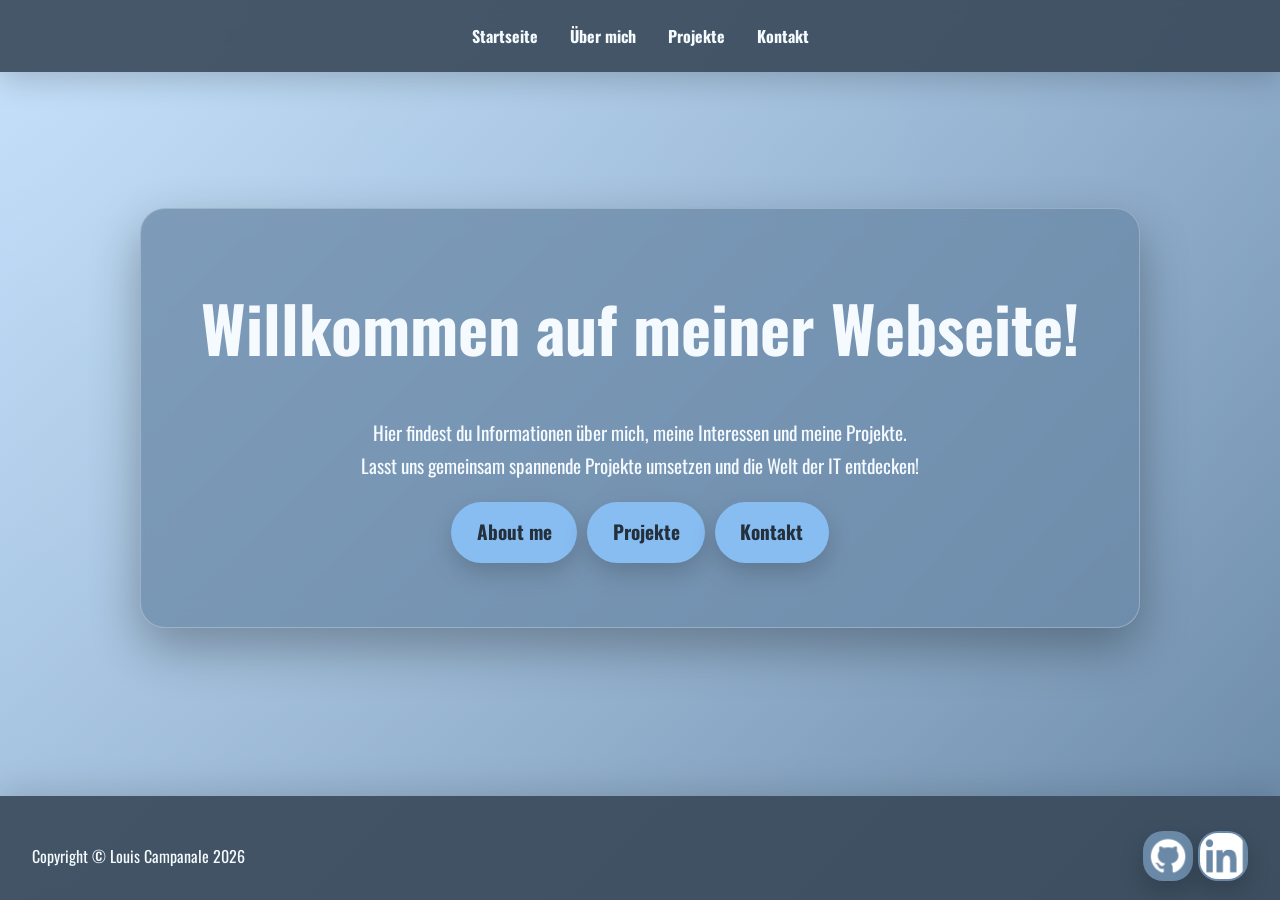
<file: templates/index.html>
<!DOCTYPE html>
<html>

<head>
    <!-- 1. Zeichensatz (Pflichtangabe, sollte immer an erster Stelle stehen) -->
    <meta charset="UTF-8">
    <!-- 2. Viewport (Sorgt für die korrekte Darstellung auf Mobilgeräten) -->
    <meta name="viewport" content="width=device-width, initial-scale=1.0">
    <!-- 3. Seitenbeschreibung (Wird oft in den Google-Suchergebnissen angezeigt) -->
    <meta name="description" content="Dies ist eine kurze Zusammenfassung der Webseite.">
    <!-- 4. Robots (Steuert, ob Suchmaschinen die Seite indexieren dürfen) -->
    <meta name="robots" content="index, follow">
    <!-- 5. Autor (Optional: Gibt den Ersteller der Seite an) -->
    <meta name="author" content="Louis Campanale">
    <link rel="stylesheet" href="../static/css/style.css">
    <title>louis-campanale.de</title>
</head>
    <body>
        <nav class ="nav">
            <a href="index.html">Startseite</a>
            <a href="aboutme.html">Über mich</a>
            <a href="projects.html">Projekte</a>
            <a href="contact.html">Kontakt</a>      
        </nav>
        <main class = "main_index"> 
            <section class="hero">
                <h1 class ="MainTitle">Willkommen auf meiner Webseite!</h1>
                <p>Hier findest du Informationen über mich, meine Interessen und meine Projekte. <br>Lasst uns gemeinsam spannende Projekte umsetzen und die Welt der IT entdecken!</p>
                <section class="buttons_main">    
                    <a class="btn btn-primary" href="aboutme.html">
                        About me
                    <a class ="btn btn-projects" href="projects.html">
                        Projekte
                    </a>
                    <a class="btn btn-contact" href="contact.html">
                        Kontakt
                    </a>
                </section>
            </section>
        </main>
        <footer>
            <hr id="hr_footer">
            <section class = "footer_content">  
                <section class = "copyright">
                    <p>Copyright © Louis Campanale 2026</p>
                </section>
                <section class = "footer_links">
                    <a href = "https://github.com/Schnuisen" target="_blank" rel="noopener noreferrer">
                        <img src = "../static/images/GitHub_Invertocat_White_Clearspace.png">
                    </a>
                    <a href ="https://www.linkedin.com/in/louis-campanale-4a1230410/?skipRedirect=true"target="_blank" rel="noopener noreferrer">
                        <img src ="../static/images/InBug-White.png">
                    </a>
                </section>
            </section>
        </footer>
    </body>
</html>
</file>
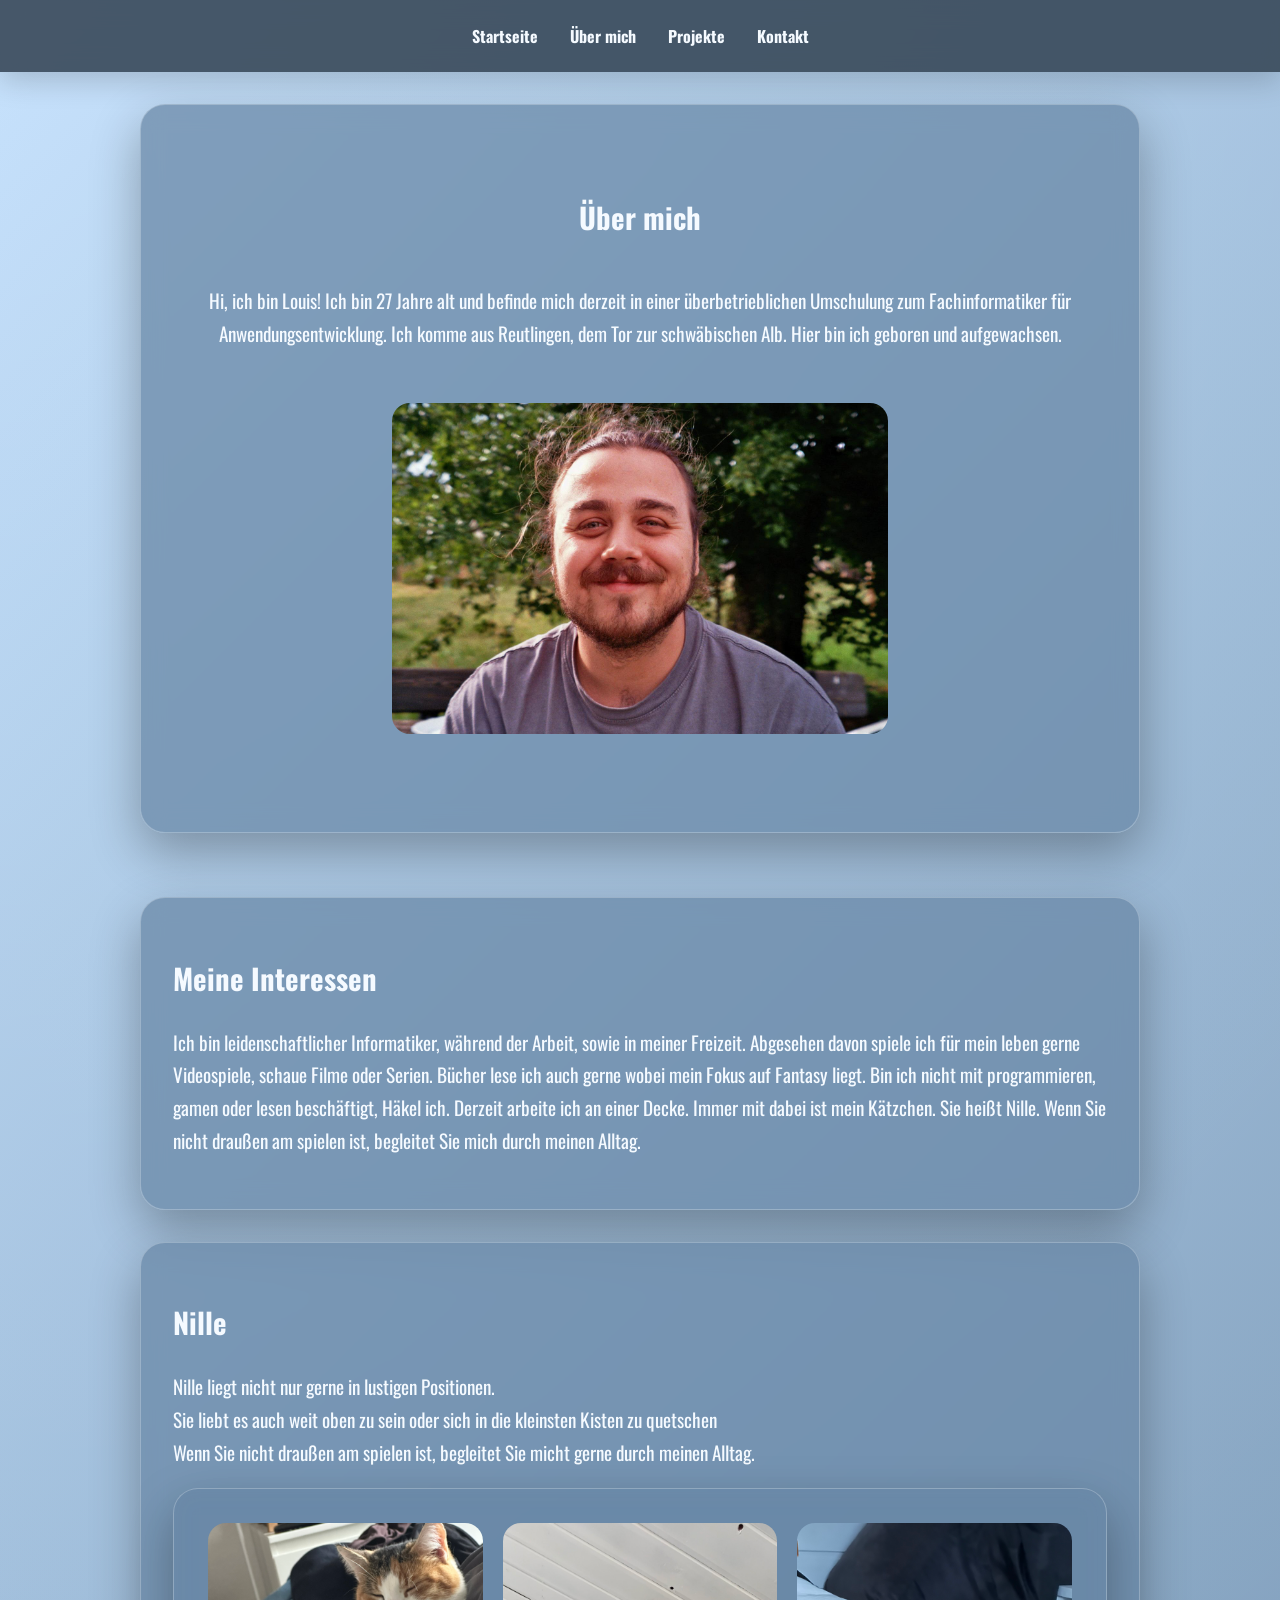
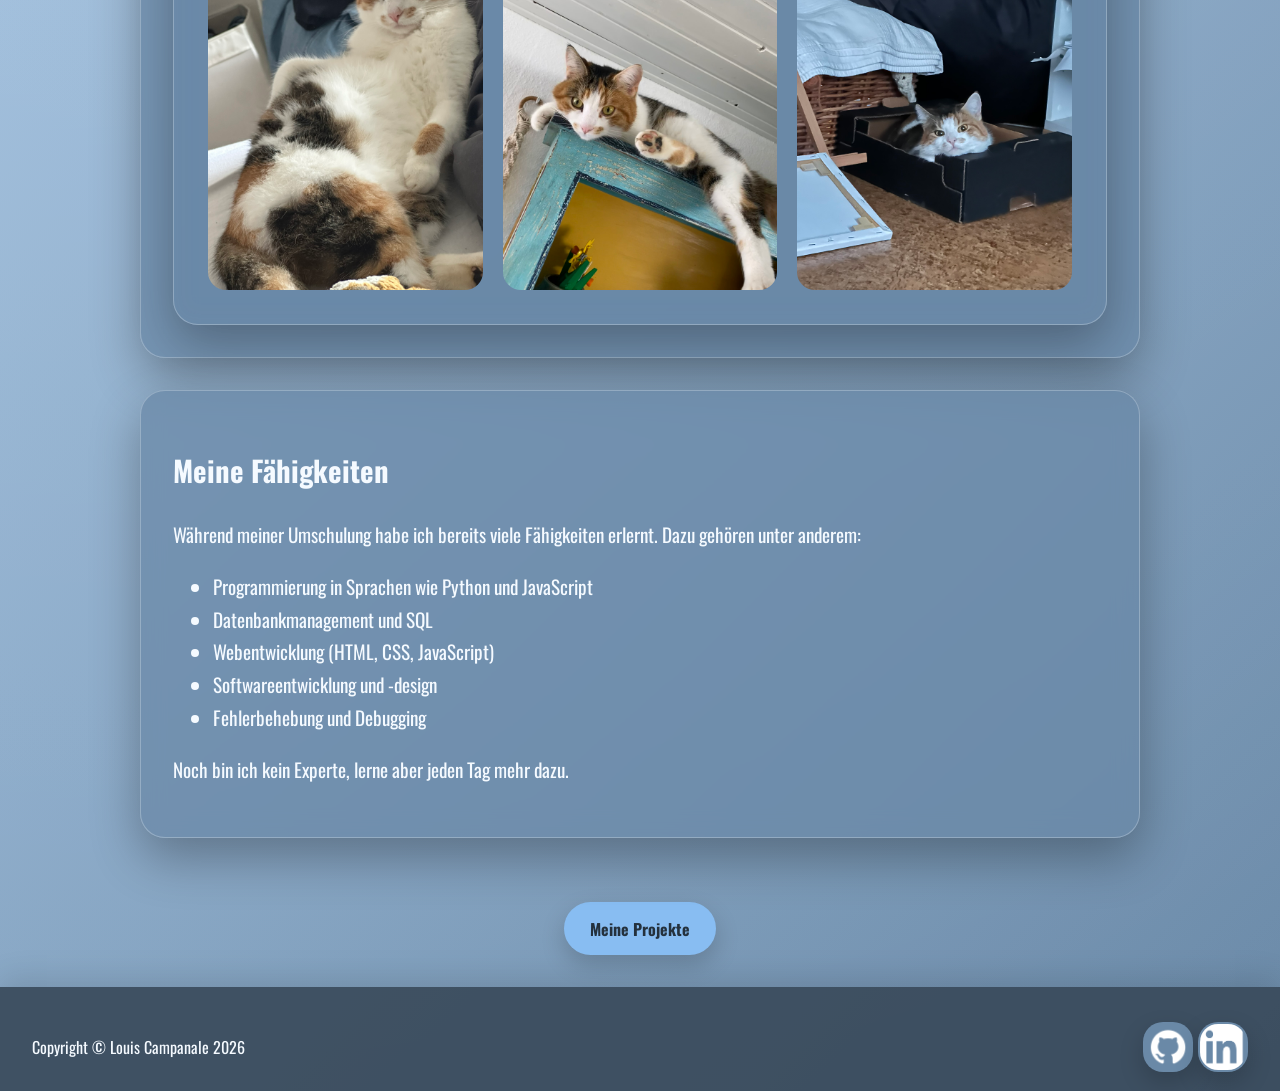
<file: templates/aboutme.html>
<!DOCTYPE html>
<html>
<head>
    <!-- 1. Zeichensatz (Pflichtangabe, sollte immer an erster Stelle stehen) -->
    <meta charset="UTF-8">
    <!-- 2. Viewport (Sorgt für die korrekte Darstellung auf Mobilgeräten) -->
    <meta name="viewport" content="width=device-width, initial-scale=1.0">
    <!-- 3. Seitenbeschreibung (Wird oft in den Google-Suchergebnissen angezeigt) -->
    <meta name="description" content="Dies ist eine kurze Zusammenfassung der Webseite.">
    <!-- 4. Robots (Steuert, ob Suchmaschinen die Seite indexieren dürfen) -->
    <meta name="robots" content="index, follow">
    <!-- 5. Autor (Optional: Gibt den Ersteller der Seite an) -->
    <link rel="stylesheet" href="../static/css/style.css">
    <meta name="author" content="Louis Campanale">
    <title>Über mich</title>
</head>
<body>
    <nav class="nav">
        <a href="index.html">Startseite</a>
        <a href ="aboutme.html">Über mich</a>
        <a href ="projects.html">Projekte</a>
        <a href="contact.html">Kontakt</a>
    </nav>
    <main class="main_about"> 
        <section class = "hero">
            <h2>Über mich</h2>
            <p>Hi, ich bin Louis! Ich bin 27 Jahre alt und befinde mich derzeit in einer überbetrieblichen Umschulung zum Fachinformatiker für Anwendungsentwicklung. Ich komme aus
                 Reutlingen, dem Tor zur schwäbischen Alb. Hier bin ich geboren und aufgewachsen. </p>
            <div class ="img1"><img src="../static/images/IMG_4299.JPG" alt="Projekt 1"></div>     
            </section>
        <section class="section_wrapper">    
            <section class="card about_content">
                <h2>Meine Interessen</h2>
                <p>Ich bin leidenschaftlicher Informatiker, während der Arbeit, sowie in meiner Freizeit. Abgesehen davon spiele ich für mein leben gerne Videospiele, schaue Filme
                    oder Serien. Bücher lese ich auch gerne wobei mein Fokus auf Fantasy liegt. Bin ich nicht mit programmieren, gamen oder lesen beschäftigt, Häkel ich. Derzeit arbeite ich an
                    einer Decke. Immer mit dabei ist mein Kätzchen. Sie heißt Nille. Wenn Sie nicht draußen am spielen ist, begleitet Sie mich durch meinen Alltag.</p>
            </section>
            <section class="card nille">
                <section class ="nille_text">
                    <h2>Nille</h2>
                    <p>Nille liegt nicht nur gerne in lustigen Positionen. <br>Sie liebt es auch weit oben zu sein oder sich in die kleinsten Kisten zu quetschen</br>Wenn Sie nicht draußen am spielen ist, begleitet Sie micht gerne durch meinen Alltag.</p>
                </section>
                <section class="card nille_img">    
                    <div class="img2"><img src="../static/images/Nille/IMG_4107.JPEG" alt="Nille"></div>
                    <div class="img3"><img  src="../static/images/Nille/IMG_3219.JPEG" alt="Nille"></div>
                    <div class="img4"><img src="../static/images/Nille/IMG_4242.JPEG" alt="Nille"></div>
                </section>
            </section>
            <section class = "card fähigkeiten">    
                <h2>Meine Fähigkeiten</h2>
                <p>Während meiner Umschulung habe ich bereits viele Fähigkeiten erlernt. Dazu gehören unter anderem:</p>
                <ul>
                    <li>Programmierung in Sprachen wie Python und JavaScript</li>
                    <li>Datenbankmanagement und SQL</li>
                    <li>Webentwicklung (HTML, CSS, JavaScript)</li>
                    <li>Softwareentwicklung und -design</li>
                    <li>Fehlerbehebung und Debugging</li>
                </ul>
                <p> Noch bin ich kein Experte, lerne aber jeden Tag mehr dazu.</p>
            </section>
        </section>       
         <a class="btn btn-projects" href="projects.html">
                     Meine Projekte
                </a>
    </main>
        <footer>
            <hr id="hr_footer">
            <section class = "footer_content">  
                <section class = "copyright">
                    <p>Copyright © Louis Campanale 2026</p>
                </section>
                <section class = "footer_links">
                    <a href = "https://github.com/Schnuisen" target="_blank" rel="noopener noreferrer">
                        <img src = "../static/images/GitHub_Invertocat_White_Clearspace.png">
                    </a>
                    <a href ="https://www.linkedin.com/in/louis-campanale-4a1230410/?skipRedirect=true"target="_blank" rel="noopener noreferrer">
                        <img src ="../static/images/InBug-White.png">
                    </a>
                </section>
            </section>
        </footer>
</body>
</html>
</file>
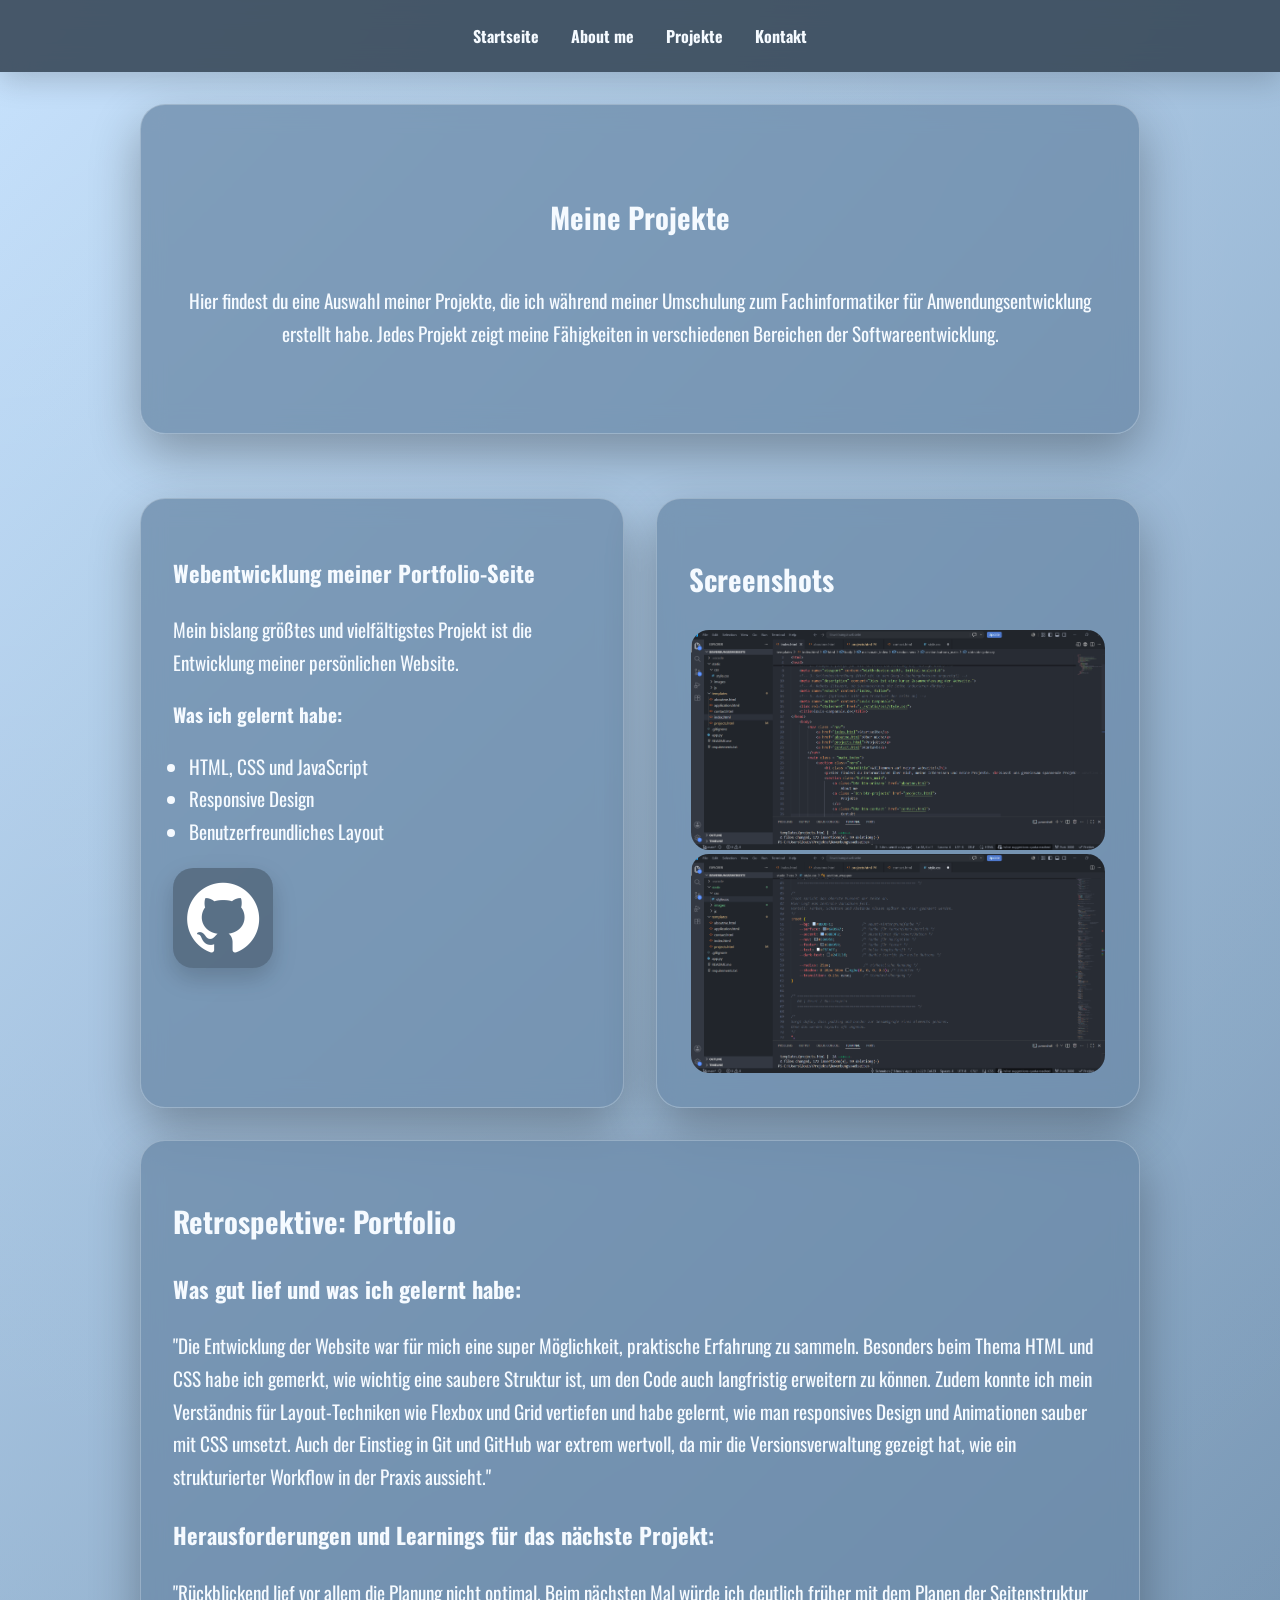
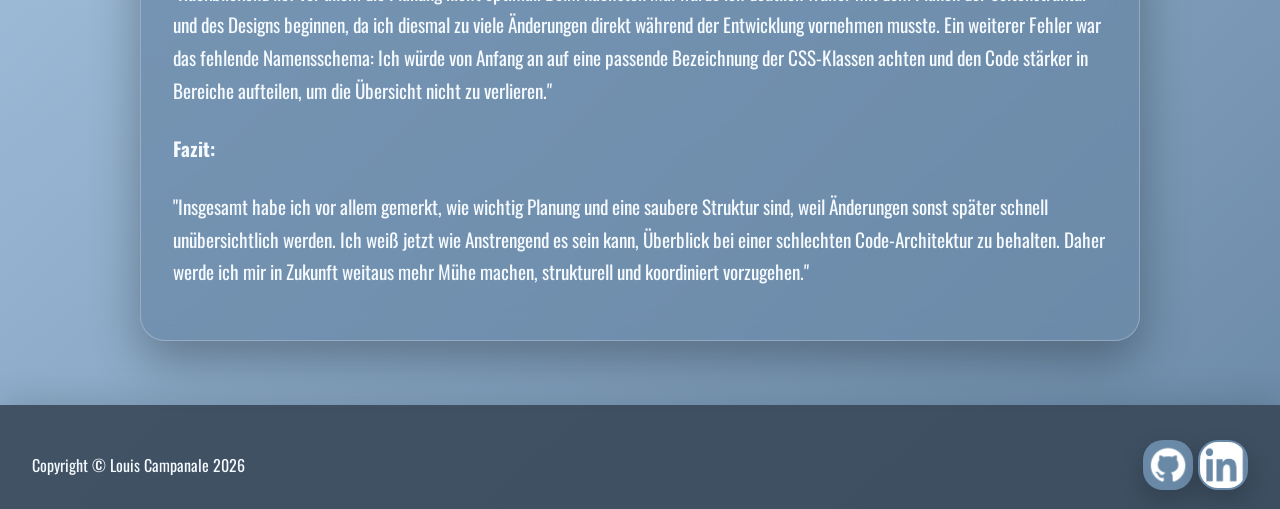
<file: templates/projects.html>
<!DOCTYPE html>
<html>
<head>
    <!-- 1. Zeichensatz (Pflichtangabe, sollte immer an erster Stelle stehen) -->
    <meta charset="UTF-8">
    <!-- 2. Viewport (Sorgt für die korrekte Darstellung auf Mobilgeräten) -->
    <meta name="viewport" content="width=device-width, initial-scale=1.0">
    <!-- 3. Seitenbeschreibung (Wird oft in den Google-Suchergebnissen angezeigt) -->
    <meta name="description" content="Dies ist eine kurze Zusammenfassung der Webseite.">
    <!-- 4. Robots (Steuert, ob Suchmaschinen die Seite indexieren dürfen) -->
    <meta name="robots" content="index, follow">
    <!-- 5. Autor (Optional: Gibt den Ersteller der Seite an) -->
    <meta name="author" content="Louis Campanale">
    <link rel="stylesheet" href="../static/css/style.css">
    <title>Projekte</title>
</head>
<body>
    <nav class="nav">
        <a href="index.html">Startseite</a>
        <a href ="aboutme.html"> About me</a>
        <a href ="projects.html"> Projekte</a>
        <a href="contact.html">Kontakt</a>
    </nav>
    <main class = "main_projects">
        <section class="hero">
            <h2>Meine Projekte</h2>
            <p>Hier findest du eine Auswahl meiner Projekte, die ich während meiner Umschulung zum Fachinformatiker für Anwendungsentwicklung erstellt habe. Jedes Projekt zeigt meine Fähigkeiten in verschiedenen Bereichen der Softwareentwicklung.</p>
        </section>
        <section class = "section_wrapper">
            <section class="webentwicklung_wrapper"> 
                    <section class="card webentwicklung_inhalt">
                    <div class="webentwicklung">
                        <h3>Webentwicklung meiner Portfolio-Seite</h3>
                        <p>Mein bislang größtes und vielfältigstes Projekt ist die Entwicklung meiner persönlichen Website. </p>
                        <p><b>Was ich gelernt habe:</b></p>
                        <div id = "webentwicklung_ul">
                            <ul>
                                <li>HTML, CSS und JavaScript</li>
                                <li>Responsive Design</li>
                                <li>Benutzerfreundliches Layout</li>
                            </ul>
                        </div>
                        <a id = "intervocat"href="https://github.com/Schnuisen/Bewerbungsswebseite.git" target="_blank" rel="noopener noreferrer">
                            <img src="../static/images/GitHub_Invertocat_White_Clearspace.png"  alt ="link zum repository" >
                        </a>
                    </div>  
                </section>        
                <section class ="card webentwicklung_img">
                    <h2>Screenshots</h2>
                    <div class ="code"><img src ="../static/images/code.png" alt = "code"></div>
                    <div class ="css"><img src = "../static/images/codeCSS.png" alt = "css"></div>
                </section>  
            </section>
            <section class = "webentwicklung_retrospektive_wrapper">
                <section class ="card retrospektive">
                    <h2><b> Retrospektive: Portfolio</b></h2>
                    <h3>Was gut lief und was ich gelernt habe:</h3>
                    <p>"Die Entwicklung der Website war für mich eine super Möglichkeit, praktische Erfahrung zu sammeln. Besonders beim Thema HTML und CSS habe ich gemerkt, wie wichtig eine saubere Struktur ist, um den Code auch langfristig erweitern zu können. Zudem konnte ich mein Verständnis für Layout-Techniken wie Flexbox und Grid vertiefen und habe gelernt, wie man responsives Design und Animationen sauber mit CSS umsetzt. Auch der Einstieg in Git und GitHub war extrem wertvoll, da mir die Versionsverwaltung gezeigt hat, wie ein strukturierter Workflow in der Praxis aussieht."</p>
                    <h3>Herausforderungen und Learnings für das nächste Projekt:</h3>
                    <p>"Rückblickend lief vor allem die Planung nicht optimal. Beim nächsten Mal würde ich deutlich früher mit dem Planen der Seitenstruktur und des Designs beginnen, da ich diesmal zu viele Änderungen direkt während der Entwicklung vornehmen musste. Ein weiterer Fehler war das fehlende Namensschema: Ich würde von Anfang an auf eine passende Bezeichnung der CSS-Klassen achten und den Code stärker in Bereiche aufteilen, um die Übersicht nicht zu verlieren."</p>
                    <h4><b>Fazit:</b></h4>
                    </p>"Insgesamt habe ich vor allem gemerkt, wie wichtig Planung und eine saubere Struktur sind, weil Änderungen sonst später schnell unübersichtlich werden. Ich weiß jetzt wie Anstrengend es sein kann, Überblick bei einer schlechten Code-Architektur zu behalten. Daher werde ich mir in Zukunft weitaus mehr Mühe machen, strukturell und koordiniert vorzugehen."</p>
                </section>
            </section>
        </section>
    </main>
        <footer>
            <hr id="hr_footer">
            <section class = "footer_content">  
                <section class = "copyright">
                    <p>Copyright © Louis Campanale 2026</p>
                </section>
                <section class = "footer_links">
                    <a href = "https://github.com/Schnuisen" target="_blank" rel="noopener noreferrer">
                        <img src = "../static/images/GitHub_Invertocat_White_Clearspace.png">
                    </a>
                    <a href ="https://www.linkedin.com/in/louis-campanale-4a1230410/?skipRedirect=true"target="_blank" rel="noopener noreferrer">
                        <img src ="../static/images/InBug-White.png">
                    </a>
                </section>
            </section>
        </footer>
</body>
</html>
</file>
<file: static/css/style.css>
/* =========================================================
   01 | Imports
   ========================================================= */

/* Importiert die Schriftart Oswald von Google Fonts */
@import url('https://fonts.googleapis.com/css2?family=Oswald:wght@200..700&display=swap');



/* =========================================================
   02 | Animationen / Keyframes
   ========================================================= */

/* ====> Ladeanimationen <==== */
@keyframes fadeUp {
    from {
        opacity: 0;             /* Start: unsichtbar */
        transform: translateY(50px);
        /* Start: 50px tiefer */
    }
    to {
        opacity: 1;             /* Ende: sichtbar */
        transform: translateY(0);
        /* Ende: normale Position */
    }
}
@keyframes fadeSide {
    from {
        opacity: 0;             /* Start: unsichtbar */
        transform: translateX(-24px);
        /* Start: 24px links */
    }
    to {
        opacity: 1;             /* Ende: sichtbar */
        transform: translateX(0);
        /* Ende: normale Position */
    }
}
/*====> Ladeanimationen <=====*/

/* =========================================================
   03 | Globale Variablen
   ========================================================= */

/* 
:root spricht das oberste Element der Seite an.
Hier legt man zentrale Variablen fest.
Vorteil: Farben, Schatten und Abstände müssen später nur hier geändert werden.
*/
:root {
    --bg: #BDDDFC;              /* Haupt-Hintergrundfarbe */
    --surface: #6A89A7;         /* Farbe für Karten/Hero-Bereich */
    --accent: #88BDF2;          /* Akzentfarbe für Hover/Button */
    --nav: #384959;             /* Farbe für Navigation */
    --footer: #384959;          /* Farbe für Footer */
    --text: #F5FAFF;            /* helle Hauptschrift */
    --dark-text: #24313d;       /* dunkle Schrift für helle Buttons */

    --radius: 25px;                /* einheitliche Rundung */
    --shadow: 0 20px 50px rgba(0, 0, 0, 0.3); /* Schatten */
    --transition: 0.25s ease;      /* Standard-Übergang */
}


/* =========================================================
   04 | Reset / Basisregeln
   ========================================================= */

/* 
Sorgt dafür, dass padding und border zur Gesamtgröße eines Elements gehören.
Ohne das werden Layouts oft ungenau.
*/
*,
*::before,
*::after {
    box-sizing: border-box;
}


/* =========================================================
   05 | Seiten-Grundlayout
   ========================================================= */

/* Grundlayout der gesamten Seite */
body {             /* Body nimmt die volle Breite ein */
    margin: 0;                  /* Entfernt den Standard-Abstand des Browsers */
    min-height: 100vh;          /* Body ist mindestens so hoch wie das Browserfenster */
    font-family: 'Oswald', sans-serif; /* Schriftart für die gesamte Seite */
    display: grid;              /* Body wird zum Grid-Container */
    grid-template-rows: auto 1fr auto;
    /*
        auto = Navigation so hoch wie nötig
        1fr  = Main-Bereich nimmt den übrigen Platz
        auto = Footer so hoch wie nötig
    */
    background:
        radial-gradient(circle at top left, rgba(255, 255, 255, 0.15), transparent),
        linear-gradient(135deg, var(--bg), var(--surface));
    /*
        Zwei Hintergründe:
        1. radial-gradient = weicher Lichtfleck oben links
        2. linear-gradient = Farbverlauf über die ganze Seite
    */
    color: var(--text);         /* Standardschriftfarbe */
}


/* =========================================================
   06 | Navigation
   ========================================================= */

/* Navigation */
.nav {
    display: flex;                                      /* Links werden nebeneinander angeordnet */
    justify-content: center;                            /* Links werden horizontal zentriert */
    gap: 2rem;                                          /* Abstand zwischen den Links */
    padding: 1.5rem;                                    /* Innenabstand der Navigation */
    background-color: rgba(56, 73, 89, 0.9);
    /*
        rgba = Farbe mit Transparenz.
        Die letzte Zahl 0.9 bedeutet 90% sichtbar.
    */
    backdrop-filter: blur(12px);
    /*
        Macht den Hintergrund hinter der Navigation weich/verschwommen.
        Wirkt wie Glas.
    */
    box-shadow: 0 8px 30px rgba(0, 0, 0, 0.18);
    /* Schatten unter der Navigation */
}
/* Links innerhalb der Navigation */
.nav a {
    color: var(--text);         /* Linkfarbe */
    text-decoration: none;      /* Entfernt Unterstreichung */
    font-weight: bold;          /* Macht Text fett */
    position: relative;
    /*
        Wird gebraucht, damit das ::after-Element
        später relativ zum Link positioniert werden kann.
    */
    transition: color var(--transition);
    /*
        Farbwechsel passiert weich statt abrupt.
    */
}
/* Künstliche Linie unter jedem Navigationslink */
.nav a::after {
    content: "";                /* Erzeugt ein leeres Pseudo-Element */
    position: absolute;         /* Positioniert die Linie frei im Link */
    left: 0;                    /* Start links */
    bottom: -6px;               /* 6px unter dem Linktext */
    width: 0;                   /* Anfangs unsichtbar */
    height: 2px;                /* Dicke der Linie */
    background-color: var(--accent);
    transition: width var(--transition);
    /*
        Wenn sich width verändert, wird es animiert.
    */
}
/* Hover-Zustand für Navigationslinks */
.nav a:hover {
    color: var(--accent);       /* Link wird beim Hover blau */
}
/* Linie fährt beim Hover aus */
.nav a:hover::after {
    width: 100%;                /* Linie wird so breit wie der Link */
}
/* =========================================================
   07 | Main-Layouts
   ========================================================= */

/* Hauptbereich */
.main_index {
    display: flex;              /* Ermöglicht einfaches Zentrieren */
    justify-content: center;    /* Horizontal zentrieren */
    align-items: center;        /* Vertikal zentrieren */
    padding: 2rem;              /* Abstand zum Rand */
}
.main_about {
    display: flex;
    flex-direction: column;
    justify-content: center;
    align-items: center;
    padding: 2rem;
    gap: 2rem;
     /* Abstand zwischen den Abschnitten */
}
.main_projects{
    display: flex;
    flex-direction:column;              /* Ermöglicht einfaches Zentrieren */
    justify-content: center;    /* Horizontal zentrieren */
    align-items: center;        /* Vertikal zentrieren */
    padding: 2rem;              /* Abstand zum Rand */
    gap: 2rem;
}
/* =========================================================
   08 | Inhaltsbereiche / Karten
   ========================================================= */

/* Hero-Bereich */
.hero {
    display:flex;
    flex-direction:column;
    width: 100%;
    max-width: 1000px;           /* Hero wird nie breiter als 900px */
    padding: 4rem 3rem;         /* Innenabstand oben/unten und links/rechts */
    text-align: center;         /* Text im Hero zentrieren */
    align-items: center;
    background-color: rgba(106, 137, 167, 0.75);
    /*
        Transparente Kartenfläche.
    */
    border-radius: var(--radius); /* Abgerundete Ecken */
    border: 1px solid rgba(255, 255, 255, 0.25);
    /*
        Subtiler heller Rand.
        Gibt der Karte mehr Tiefe.
    */
    box-shadow: var(--shadow);  /* Schatten aus der :root-Variable */
    backdrop-filter: blur(12px);
    /* Glasartiger Effekt */
    animation: fadeUp 0.8s ease both;
    /*
        Beim Laden wird der Hero weich eingeblendet.
        both sorgt dafür, dass der Endzustand erhalten bleibt.
    */


}
.section_wrapper{
    width: 100%;
    max-width: 1000px;

    display: flex;
    flex-direction: column;
    align-items: center;
    gap: 2rem;
    animation: fadeUp 0.8s ease both;
}
.webentwicklung_wrapper{
    width:100%;
    max-width :1000px;
    
    display: flex;
    flex-direction: row;
    gap: 2rem;
    align-items: stretch;
}

.card {
    width: 100%;
    padding: 2rem;
    background-color: rgba(106, 137, 167, 0.75);
    border-radius: var(--radius);
    border: 1px solid rgba(255, 255, 255, 0.25);
    box-shadow: var(--shadow);
    backdrop-filter: blur(12px);
}
.hero_card{
    width: 100%;
    max-width: 550px;
    padding: 2rem;
    background-color: rgba(106, 137, 167, 0.75);
    border-radius: var(--radius);
    border: 1px solid rgba(255, 255, 255, 0.25);
    box-shadow: var(--shadow);
    backdrop-filter: blur(12px);
}
/* =========================================================
   09 | Typografie
   ========================================================= */

.MainTitle {
    font-size: clamp(2rem, 5vw, 4rem);
    /*
        clamp(minimum, flexibel, maximum)
        Minimum: 2rem
        Ideal: 5% der Viewport-Breite
        Maximum: 4rem
        Ergebnis: responsive Schriftgröße
    */
    margin-top: 0;              /* Kein Abstand über der Überschrift */
    margin-bottom: 1rem;        /* Abstand unter der Überschrift */
}
.hero{
    font-size: 1.2rem;          
    line-height: 1.7;           
    margin-bottom: 2rem;  
}
.section_wrapper{
    font-size: 1.2rem;          
    line-height: 1.7;           
    margin-bottom: 2rem;  
}
/* =========================================================
   10 | Buttons
   ========================================================= */

/* Button-Grundklasse */
.btn {
    display: inline-block;
    /*
        Damit sich ein Link wie ein Button verhält:
        Breite/Höhe/Padding funktionieren sauber.
    */

    padding: 0.9rem 1.6rem;     /* Innenabstand */
    border-radius: 999px;    /* Sehr runde Pillenform */
           /* Abstand zwischen mehreren Buttons */
    text-decoration: none;      /* Falls es ein a-Link ist */
    font-weight: 700;           /* Kräftiger Text */
    cursor: pointer;            /* Mauszeiger zeigt Klickbarkeit */
    transition:
        transform var(--transition),
        box-shadow var(--transition),
        background-color var(--transition);
        /*
            Animiert Bewegung, Schatten und Farbwechsel.
        */
}
.buttons_main {
    display: flex;              /* Buttons nebeneinander */
    justify-content: center;    /* Horizontal zentrieren */
    gap: 0.5em;
}
/* Primärer Button */
.btn-primary {
    background-color: var(--accent); /* Akzentfarbe */
    color: var(--dark-text);         /* dunkle Schrift für Kontrast */

    box-shadow: 0 10px 25px rgba(0, 0, 0, 0.18);
    gap: 2rem;
}
.btn-projects {
    background-color: var(--accent); /* Akzentfarbe */
    color: var(--dark-text);         /* dunkle Schrift für Kontrast */

    box-shadow: 0 10px 25px rgba(0, 0, 0, 0.18);
}
.btn-contact {
    background-color: var(--accent); 
    color: var(--dark-text);   

    box-shadow: 0 10px 25px rgba(0, 0, 0, 0.18);
}
.btn-git_webentwicklung{
    background-color: var(--accent); 
    color: var(--dark-text);   

    box-shadow: 0 10px 25px rgba(0, 0, 0, 0.18);
}
/* Hover-Zustand des Buttons */
.btn-primary:hover {
    transform: translateY(-3px);
    /*
        Button bewegt sich leicht nach oben.
        Er wirkt dadurch klickbarer.
    */
    box-shadow: 0 16px 35px rgba(0, 0, 0, 0.25);
    /*
        Schatten wird stärker.
        Dadurch wirkt der Button näher am Nutzer.
    */
}
.btn-projects:hover {
    transform: translateY(-3px);
    box-shadow: 0 16px 35px rgba(0, 0, 0, 0.25);

}
.btn-contact:hover {
    transform: translateY(-3px);
    box-shadow: 0 16px 35px rgba(0, 0, 0, 0.25);

}
.btn-git_webentwicklung:hover{
    transform: translateY(-3px);
    box-shadow: 0 16px 35px rgba(0, 0, 0, 0.25);

}
/* Klick-Zustand */
.btn-primary:active {
    transform: scale(0.97);
    /*
        Button wird beim Klicken minimal kleiner.
        Das simuliert ein Eindrücken.
    */
}
/* Tastatur-Fokus */
.btn-projects:active{
    transform: scale(0.97);
}
.btn-contact:active{
    transform: scale(0.97);
}
.btn-git_webentwicklung:active{
    transform: scale(0.97)
}


/* =========================================================
   11 | Footer
   ========================================================= */

/* Footer */
footer {
    color: var(--text);
    background-color: rgba(56, 73, 89, 0.9);
    align-items: center;
    box-shadow: 0 -8px 30px #0000001f;
    /*
        Schatten nach oben.
        Trennt Footer visuell vom Inhalt.
    */
}
/* Linie im Footer */
footer hr {
    border: none;               /* Entfernt Standardrahmen */
    background-color: #ffffff2e;
    /* Dezente helle Linie */
}
.footer_content{
    display: flex;
    justify-content: space-between;
    align-items: center;

    width: 100%;
    padding: 1rem 2rem;
}
.footer_links{
    display:flex;
    align-content: right;
    gap: 5px;
}

/* =========================================================
   12 | Bilder
   ========================================================= */

.img1
 {
    margin: 0;
    display:flex;
    justify-content: center;
    align-items: center;
    padding :2rem;
}

img{
    margin: 0;
    display:flex;
    justify-content: center;
    align-items: center;

    width: 100%;
    max-width: 500px;
    height: auto;
    border-radius: 20px;
    box-shadow: rgba(0, 0, 0, 0.25);
    padding :  2px;

    transition:
    transform 0.5s ease,
    box-shadow var(--transition),
    filter var(--transition);

    cursor: pointer;
}
.nille .nille_img {
    margin: 0;
    display:flex;
    justify-content: center;
    align-items: center;
    padding :2rem;
    gap : 1rem;
}
.webentwicklung_img img:hover{
    transform: scale(1.08) translateY(-60px);
    box-shadow: 0 20px 45px rgba(0, 0, 0, 0.35);
    filter: brightness(1.05);
}
.img1 img:hover {
    transform: scale(1.08) translateY(-60px);
    box-shadow: 0 20px 45px rgba(0, 0, 0, 0.35);
    filter: brightness(1.05); /*Helligkeit vom Bild wir von 100% auf 105% gesetzt*/
}
.nille img:hover, .webentwicklung_img img:hover{
    transform: scale(2) translateY(-85px);
    box-shadow: 0 20px 45px rgba(0, 0, 0, 0.35);
    filter: brightness(1.05); /*Helligkeit vom Bild wir von 100% auf 105% gesetzt*/
}
#intervocat img {
    width: 100px;
    height: 100;

    background-color: rgba(0, 0, 0, 0.262); /* Akzentfarbe */
    box-shadow: 0 10px 25px rgba(0, 0, 0, 0.18);
    gap: 2rem;
}
#intervocat img:hover{
    transform: scale(1.08) translateY(-10px);
    box-shadow: 0 20px 45px rgba(0, 0, 0, 0.35);
    filter: brightness(1.05);
}
.footer_links img{
    width: 50px;
    height: 50px;

    background-color: var(--surface); /* Akzentfarbe */

    box-shadow: 0 10px 25px rgba(0, 0, 0, 0.18);
    gap: 2rem;
}
.footer_links img:hover{
    transform: scale(1.08) translateY(-10px);
    box-shadow: 0 20px 45px rgba(0, 0, 0, 0.35);
    filter: brightness(1.05);
}
/* =========================================================
   13 | Listen / Spezialfälle
   ========================================================= */

#webentwicklung_ul ul {
    padding-left: 1rem; 
    text-align: left;     
}
</file>
